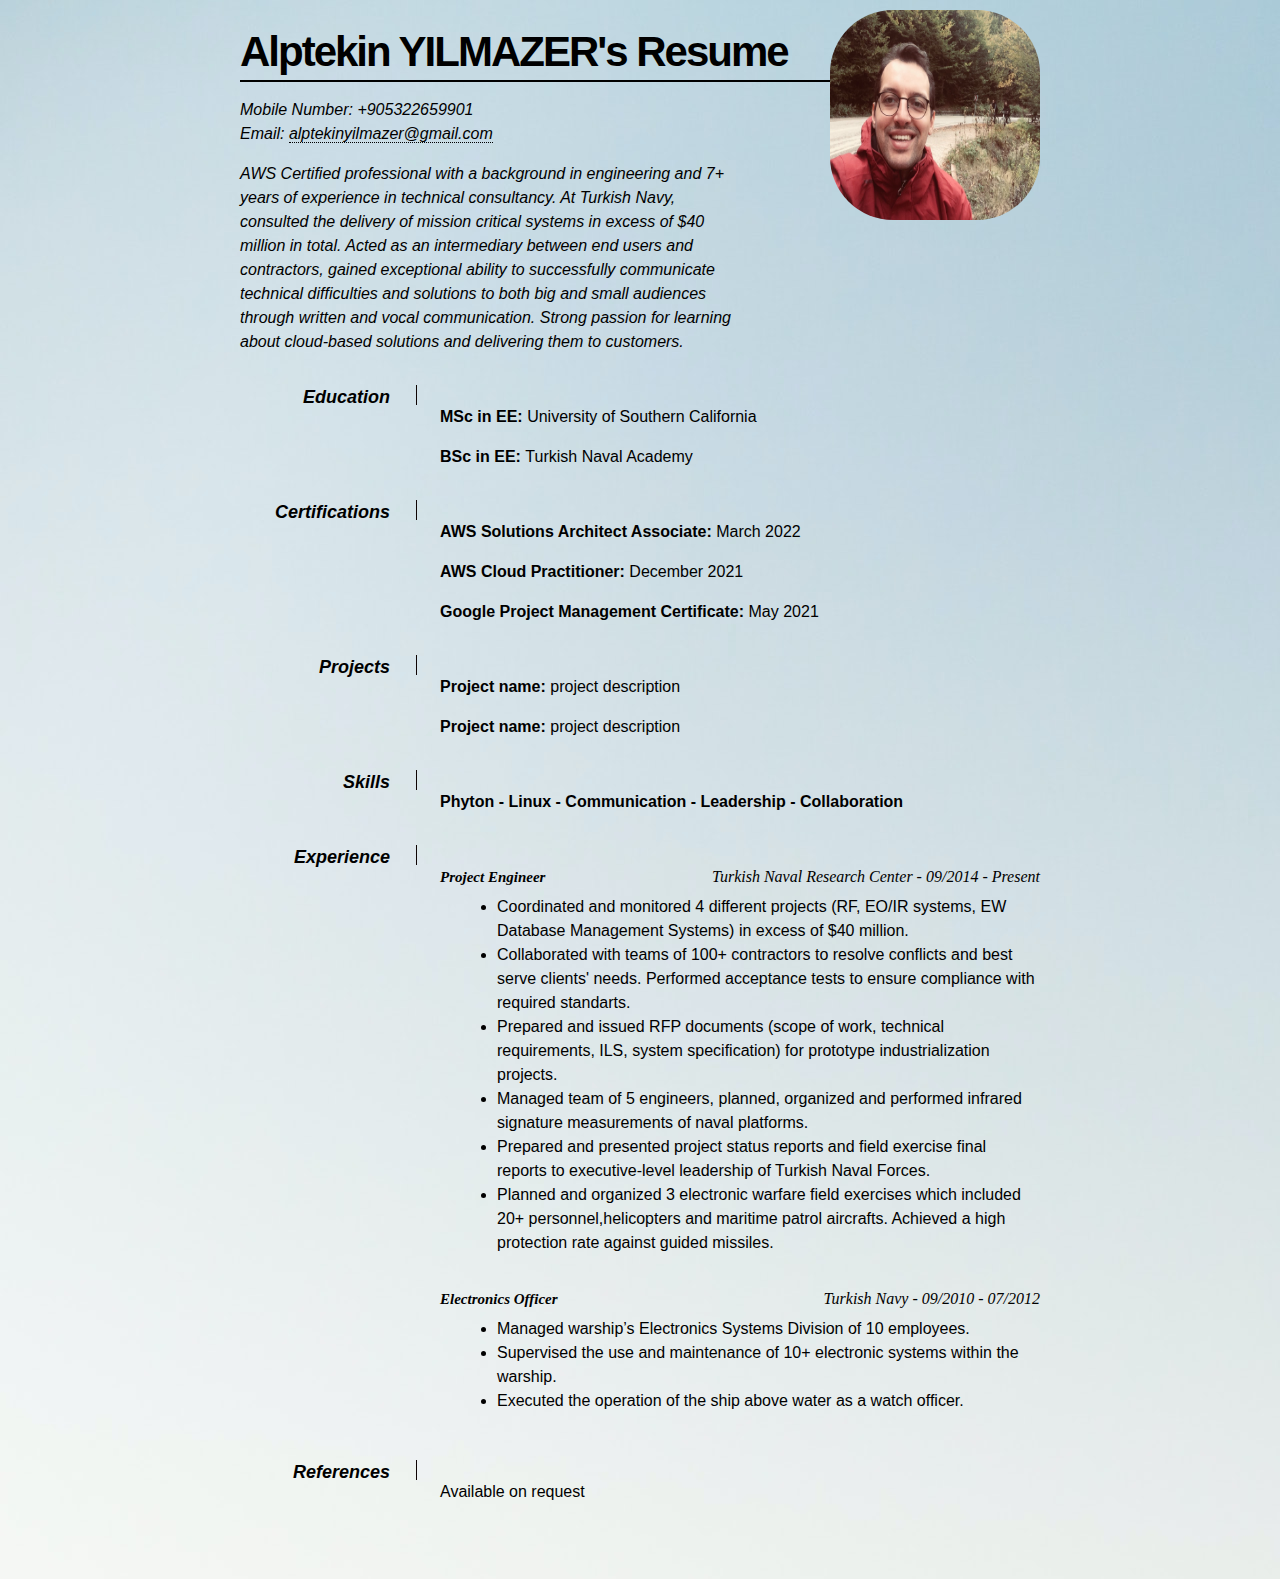
<file: public/index.html>
<!DOCTYPE html5 PUBLIC>

<!-- This is our HTML document, which is the 'skeleton' of our webpage. -->

<!-- this link below refers to the CSS document we are using to style this webpage-->
<link rel="stylesheet" href="style.css">



<head>
     <meta http-equiv="Content-Type" content="text/html; charset=utf-8"/>
     <!--Title of the pag-->
     <title >Alptekin YILMAZER - Resum</title>
     <!-- this line let us to add an icon right next to the titl-->
     <link rel="icon" type="image/x-icon" href="A.png">
     <meta name="viewport" content="width=device-width, initial-scale=1.0">
              
</head>

<body>

    <div id="page-wrap">
<!--Insert a picture of yourself where it says 'images/me.jpg. the "me" portion is the filename and the "images/" is the folder name it lives in.
    the images/ is important as in our S3 bucket we are keeping the images in a separate folder (called images)'-->
        <img class="mypicture" src="images/me.jpg" alt="me" width = "210" height = "210" id="pic" />

        

    
    
        <div id="contact-info" class="vcard">
        
        
        <!-- This is the main title, call it 'my cv'-->
            <h1 class="fn">Alptekin YILMAZER's Resume</h1>
        
            <p>
                <!--Obviously edit this information-->
                Mobile Number: <span class="tel">+905322659901</span><br />
                Email: <a href="mailto:alptekinyilmazer@gmail.com">alptekinyilmazer@gmail.com</a>
                
            </p>
            
        </div>
                
        <div id="objective">
            <!-- this is an intro message - so add an overview of yourself, and some links to any socials you have etc-->
            <!-- to edit the link, simply replace the link with the link you desire. target = blank means it opens in a new tab when you click it, so to replace the test the user clicks, edit the text after "blank"-->
            <p>
                AWS Certified professional with a background in engineering and 7+ years of experience in technical consultancy. At Turkish Navy, consulted the delivery of mission critical systems in excess of
                $40 million in total. Acted as an intermediary between end users and contractors, gained exceptional ability to successfully communicate technical difficulties and
                solutions to both big and small audiences through written and vocal communication. Strong passion for
                learning about cloud-based solutions and delivering them to customers. <!--I am also currently training to become a fully-certified AWS Instructor, so I can share my love of AWS with others. I am on the way to completing all 11 AWS Certifications also! I love learning about new technology, reading, playing football, listening to music. I am also writing a blog about AWS, read it <a href="https://lavellej286.medium.com/" target="_blank">here!</a> I also love posting to <a href="https://www.linkedin.com/in/%E2%98%81%EF%B8%8F-jack-lavelle-%E2%98%81%EF%B8%8F-096493183/" target="_blank">LinkedIn!</a> and I have <a href="https://www.youtube.com/channel/UCTQdqf2xrPtsZCZG-eghq7A" target="_blank">YouTube!</a> channel in which I aim to inspire others who are starting their cloud journey.-->
            </p>
        </div>
        
        
        <dl>
            <dd class="clear"></dd>
            <dt>Education</dt>
            <dd>
                <!--add your education here-->
                <strong>MSc in EE: </strong>University of Southern California</p>
                <strong>BSc in EE: </strong>Turkish Naval Academy</p>
            </dd>
            
            <dd class="clear"></dd>
            <dt>Certifications</dt>
            <dd>
            <!--simply add any certs you have here-->
                <strong>AWS Solutions Architect Associate: </strong>March 2022</p>
                <strong>AWS Cloud Practitioner: </strong>December 2021</p>
                <strong>Google Project Management Certificate: </strong>May 2021</p>
            </dd>

            <dd class="clear"></dd>
            <dt>Projects</dt>
            <dd>

                <!--add your education here-->
                <strong>Project name: </strong>project description</p>
                <strong>Project name: </strong>project description</p>
            </dd>
            
            <dd class="clear"></dd>
            <dt>Skills</dt>
            <dd>

                <!--add your education here-->
                <strong>Phyton - Linux - Communication - Leadership - Collaboration</strong></p>
            </dd>

            <dd class="clear"></dd>
            <dt >Experience</dt>
            <dd>
                <!--This is our experience section.  the 'li' tag enclosed in the 'ul' tag is a bullet pointed list in which you can detail your achievements.-->
                <h2>Project Engineer <span> Turkish Naval Research Center - 09/2014 - Present
                    </span></h2>
                <ul>
                    <li>Coordinated and monitored 4 different projects (RF, EO/IR
                        systems, EW Database Management Systems) in excess of
                        $40 million. </li>
                    <li>Collaborated with teams of 100+ contractors to resolve
                        conflicts and best serve clients' needs. Performed
                        acceptance tests to ensure compliance with required
                        standarts.</li>
                    <li>Prepared and issued RFP documents (scope of work, technical requirements, ILS, system  specification) for prototype industrialization projects. </li>
                    <li>Managed team of 5 engineers, planned, organized and
                        performed infrared signature measurements of naval
                        platforms.</li>
                    <li>Prepared and presented project status reports and field
                        exercise final reports to executive-level leadership of Turkish
                        Naval Forces. </li>
                    <li>Planned and organized 3 electronic warfare field exercises which included 20+ personnel,helicopters and maritime patrol aircrafts. Achieved a high protection rate against guided missiles.</li>
                </ul>  
                <h2>Electronics Officer <span> Turkish Navy - 09/2010 - 07/2012 </span></h2>
            <ul>
                <li>Managed warship’s Electronics Systems Division of 10
                    employees.</li>
                <li>Supervised the use and maintenance of 10+ electronic
                    systems within the warship.</li>  
                <li>Executed the operation of the ship above water as a watch officer.</li>
                    
            </ul>  
            </dd>
            
            <dd class="clear"></dd>
            
            <!--Feel free to add some references in here, I prefer to add them as available on request-->
            <dt>References</dt>
            <dd>Available on request</dd>
            <dd class="clear"></dd>
            </dd>
        </dl>


    </div>

</body>

</html>
</file>
<file: public/style.css>
/* this is our CSS page, which provides style to our webpage*/


        body { 

            line-height: 24px; 
            background: url(images/noise.jpg); } /* this line is where you should like to a background of your choice, I prefer to use images, and mine is called 'noise' in the folder 'images.*/
            
        .mypicture { /*This means that when we click on the photo of you, it rotates slightly, and it also rounds the image.  */
            transition: transform .7s ease-in-out;
            border-radius: 30%;
        }
        

        .mypicture:hover {
            transform: rotate(5deg);
        
        }

        #contact-form { /* This aligns the test, best to leave this one*/ 
            text-align: center;
        }
        .contact-title { /* same here */ 
            text-align: center;
        }

        .clear { 
            clear: both; }
            
        #page-wrap { 
            width: 800px; 
            margin: 40px auto 60px; }
            
        #pic {   /* this positions the image of you to right */
            float: right; 
            margin: -30px 0 0 0; }

        h1 {  /* this style everything in the html document with the 'H1 tag'. Feel free to change the font size, etc. if you wish.  */
            margin: 0 0 16px 0; 
            padding: 0 0 16px 0;
            font-family: 'Segoe UI', Tahoma, Geneva, Verdana, sans-serif; 
            font-size: 42px; 
            font-weight: bold; 
            letter-spacing: -2px; 
            border-bottom: 2px solid rgb(0, 0, 0); }

        h1:hover { /* when you hover over the title of the doc 'my name CV' it changes to colour to blue, feel free to change the colour. */
            color:rgb(60, 141, 179);
        }

        h2 { /* this style all 'H2s', feel free to change the font style / family. */
            font-size: 15px;
            margin: 0 0 6px 0; 
            position: relative; 
            font-family: Georgia, Serif;
            font-style: italic; 

        }
        
        h2 span { /* same here */
            position: absolute; 
            bottom: 0;
            right: 0; 
            font-style: italic; 
            font-family: Georgia, Serif; 
            font-size: 16px; 
            color: rgb(0, 0, 0); 
            font-weight: normal;
            
        }

        p { /* same here but with the P tags */
            margin: 0 0 16px 0;
            font-family: 'Segoe UI', Tahoma, Geneva, Verdana, sans-serif;
            font-style: italic; 
            font-size: 16px;

   
        }

        a { /* same here but with the A tags */
             color: rgb(0, 0, 0);
            text-decoration: none; 
            border-bottom: 1px dotted rgb(0, 0, 0); }

        a:hover { 
            border-bottom-style: solid; 
            color: black; }

        ul { /* this refers to all bullet pointed lists */
             margin: 0 0 32px 17px; }

        #objective { /* This styles the main intro message  */
             width: 500px; 
             float: left; }

        #objective p {
            font-family: 'Segoe UI', Tahoma, Geneva, Verdana, sans-serif;
            font-style: italic; 
            color: rgb(0, 0, 0); }

        dt {  /* this is all the headings like 'education & certifications' , 'experience' etc  */
            font-style:oblique;
            font-weight: bold; 
            font-size: 18px;
            font-family: 'Segoe UI', Tahoma, Geneva, Verdana, sans-serif; 
            text-align: right; 
            padding: 0 26px 0 0; 
            width: 150px; 
            float: left; 
            height: 20px; 
            border-right: 1px solid rgb(14, 4, 4);  }

        dd { /* these are the subheadings under each title */
            font-family: 'Segoe UI', Tahoma, Geneva, Verdana, sans-serif;
            width: 600px; 
            float: right; }
        dd.clear {
            float: none; 
            font-family: 'Segoe UI', Tahoma, Geneva, Verdana, sans-serif;
            margin: 0; 
            height: 15px; }
</file>
